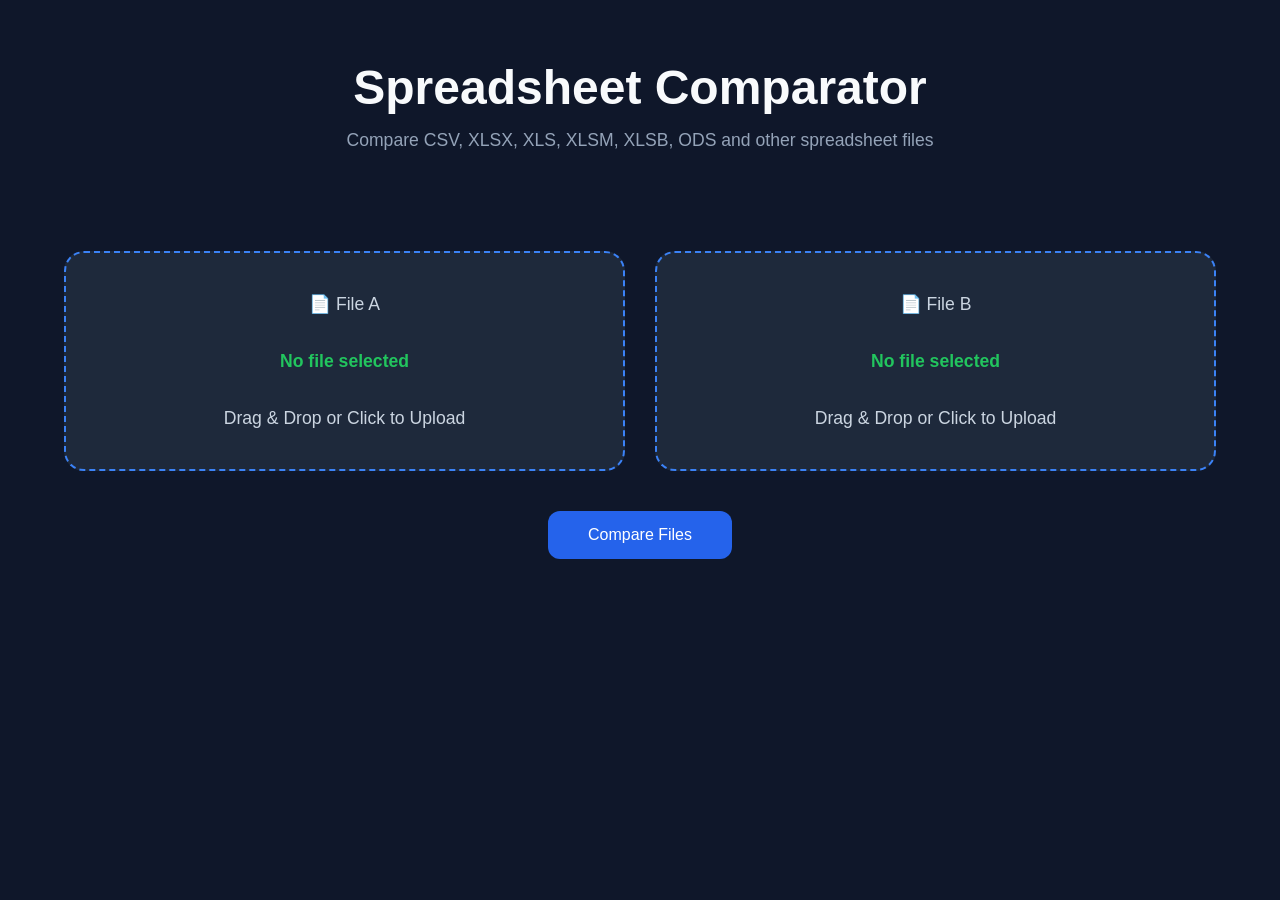
<file: templates/index.html>
<!DOCTYPE html>
<html>

<head>

<title>Spreadsheet Comparator</title>

<link rel="stylesheet"
href="/static/style.css">

</head>

<body>

<div class="container">

<div class="hero">

<h1>Spreadsheet Comparator</h1>

<p>
Compare CSV, XLSX, XLS, XLSM, XLSB, ODS and other spreadsheet files
</p>

</div>

<form
action="/compare"
method="post"
enctype="multipart/form-data"
>

<div class="upload-section">

<div
class="drop-zone"
id="dropzone1"
>

<div class="drop-zone-text">

📄 File A

<br><br>

<p class="filename">
     No file selected
</p>

<br>

Drag & Drop

or Click to Upload

</div>

</div>

<input
type="file"
id="file1"
name="file1"
accept=".csv,.xlsx,.xls,.xlsm,.xlsb,.ods,.xml,.txt,.tsv"
hidden
required
>

<div
class="drop-zone"
id="dropzone2"
>

<div class="drop-zone-text">

📄 File B

<br><br>

<p class="filename">
     No file selected
</p>

<br>

Drag & Drop

or Click to Upload

</div>

</div>

<input
type="file"
id="file2"
name="file2"
accept=".csv,.xlsx,.xls,.xlsm,.xlsb,.ods,.xml,.txt,.tsv"
hidden
required
>

</div>

<button
type="submit"
class="compare-btn"
>
Compare Files
</button>

</form>

</div>

<div id="loading-overlay">

<div class="loader"></div>

<p>

Comparing spreadsheets...

</p>

</div>

<script>

function setupDropzone(
dropzoneId,
inputId
){

const dz =
document.getElementById(dropzoneId);

const input =
document.getElementById(inputId);

dz.onclick=()=>input.click();

input.addEventListener(
"change",
()=>{
if(input.files.length){

dz.querySelector(".filename").textContent =
"✅ " + input.files[0].name;

}
}
);

dz.addEventListener(
"dragover",
e=>{
e.preventDefault();
dz.classList.add("dragover");
}
);

dz.addEventListener(
"dragleave",
()=>{
dz.classList.remove("dragover");
}
);

dz.addEventListener(
"drop",
e=>{

e.preventDefault();

dz.classList.remove(
"dragover"
);

input.files=
e.dataTransfer.files;

dz.querySelector(".filename").textContent =
"✅ " + e.dataTransfer.files[0].name;

}
);

}

setupDropzone(
"dropzone1",
"file1"
);

setupDropzone(
"dropzone2",
"file2"
);

document.querySelector(
"form"
).addEventListener(
"submit",
function(){

document.getElementById(
"loading-overlay"
).style.display="flex";

}
);

</script>

</body>
</html>
</file>
<file: static/style.css>
*{
    margin:0;
    padding:0;
    box-sizing:border-box;
}

body{
    background:#0f172a;
    color:#f8fafc;
    font-family:Inter,Segoe UI,sans-serif;
    min-height:100vh;
}

.container{
    width:90%;
    max-width:1400px;
    margin:auto;
}

.hero{
    text-align:center;
    padding:60px 20px;
}

.hero h1{
    font-size:3rem;
    margin-bottom:15px;
}

.hero p{
    color:#94a3b8;
    font-size:1.1rem;
}

.upload-section{
    display:grid;
    grid-template-columns:1fr 1fr;
    gap:30px;
    margin-top:40px;
}

.drop-zone{
    border:2px dashed #3b82f6;
    border-radius:20px;
    min-height:220px;
    display:flex;
    justify-content:center;
    align-items:center;
    text-align:center;
    padding:20px;
    cursor:pointer;
    transition:0.3s;
    background:#1e293b;
}

.drop-zone:hover{
    background:#172554;
    transform:translateY(-3px);
}

.drop-zone.dragover{
    border-color:#22c55e;
    background:#052e16;
}

.drop-zone-text{
    font-size:1.1rem;
    color:#cbd5e1;
}

.compare-btn{
    display:block;
    margin:40px auto;
    background:#2563eb;
    color:white;
    border:none;
    border-radius:12px;
    padding:15px 40px;
    font-size:1rem;
    cursor:pointer;
    transition:0.3s;
}

.compare-btn:hover{
    background:#1d4ed8;
}

.summary-grid{
    display:grid;
    grid-template-columns:repeat(auto-fit,minmax(220px,1fr));
    gap:20px;
    margin:30px 0;
}

.summary-card{
    background:#1e293b;
    border-radius:20px;
    padding:25px;
    text-align:center;
}

.summary-card h2{
    font-size:2rem;
    margin-top:10px;
}

.section{
    background:#1e293b;
    border-radius:20px;
    margin-bottom:25px;
    overflow:hidden;
}

.section-header{
    background:#334155;
    padding:18px;
    font-size:1.2rem;
    font-weight:bold;
}

.section-content{
    padding:20px;
}

table{
    width:100%;
    border-collapse:collapse;
    margin-top:10px;
}

th{
    background:#334155;
    padding:12px;
}

td{
    padding:10px;
    border-bottom:1px solid #475569;
}

tr:hover{
    background:#273449;
}

.old-value{
    background:#2b3748;
}

.new-value{
    background:#273449;
}

.badge-none{
    display:inline-block;
    background:#14532d;
    padding:10px 15px;
    border-radius:10px;
}

.back-btn{
    display:inline-block;
    margin:20px 0;
    padding:12px 20px;
    background:#2563eb;
    border-radius:12px;
    color:white;
    text-decoration:none;
}

.back-btn:hover{
    background:#1d4ed8;
}

.file-info{
    display:grid;
    grid-template-columns:1fr 1fr;
    gap:20px;
    margin-bottom:30px;
}

.file-card{
    background:#1e293b;
    border-radius:20px;
    padding:20px;
}

@media(max-width:768px){

    .upload-section{
        grid-template-columns:1fr;
    }

    .hero h1{
        font-size:2rem;
    }

    .file-info{
        grid-template-columns:1fr;
    }
}

.accordion-btn{
    width:100%;
    background:#334155;
    color:white;
    border:none;
    text-align:left;
    padding:18px;
    font-size:1.1rem;
    cursor:pointer;
    transition:0.3s;
}

.accordion-btn:hover{
    background:#475569;
}

.accordion-content{
    display:none;
    padding:20px;
}

.accordion-content.active{
    display:block;
}

.count-badge{
    background:#1a439c;
    padding:4px 10px;
    border-radius:20px;
    float:right;
}

.accordion-content{
    display:none;
    max-height:600px;
    overflow:auto;
    padding:20px;
}

.accordion-content.active{
    display:block;
}

.column-grid{

    display:flex;
    flex-wrap:wrap;
    gap:15px;

}

.column-card{

    padding:15px 20px;
    border-radius:12px;
    font-weight:600;

}

.column-card.missing{

    background:#7f1d1d;

}

.column-card.added{

    background:#14532d;

}

#loading-overlay{

    position:fixed;

    top:0;
    left:0;

    width:100%;
    height:100%;

    background:#0f172a;

    display:none;

    justify-content:center;
    align-items:center;
    flex-direction:column;

    z-index:9999;

}

.loader{

    width:80px;
    height:80px;

    border:8px solid #334155;

    border-top:8px solid #3b82f6;

    border-radius:50%;

    animation:spin 1s linear infinite;

}

@keyframes spin{

    0%{
        transform:rotate(0deg);
    }

    100%{
        transform:rotate(360deg);
    }

}

.filename{
    margin:15px 0;
    font-weight:600;
    color:#22c55e;
    word-break:break-word;
}
</file>
